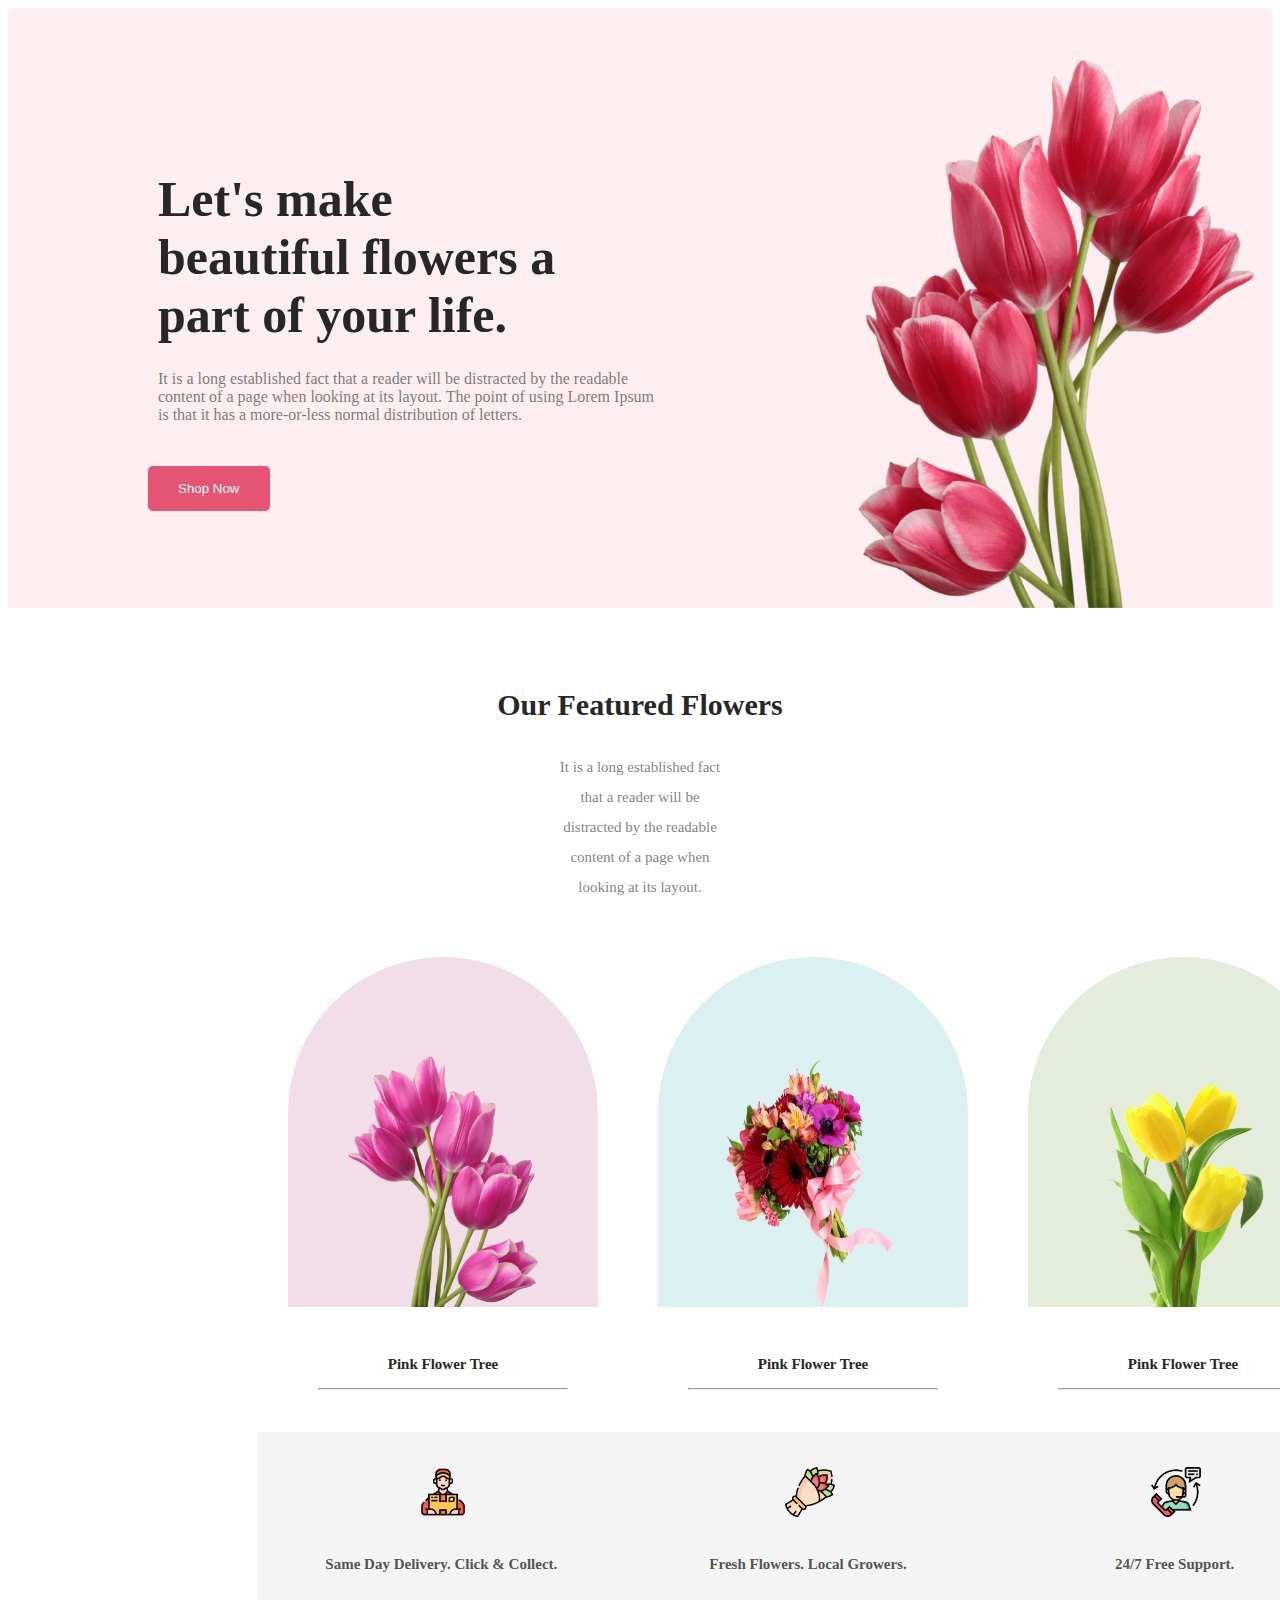
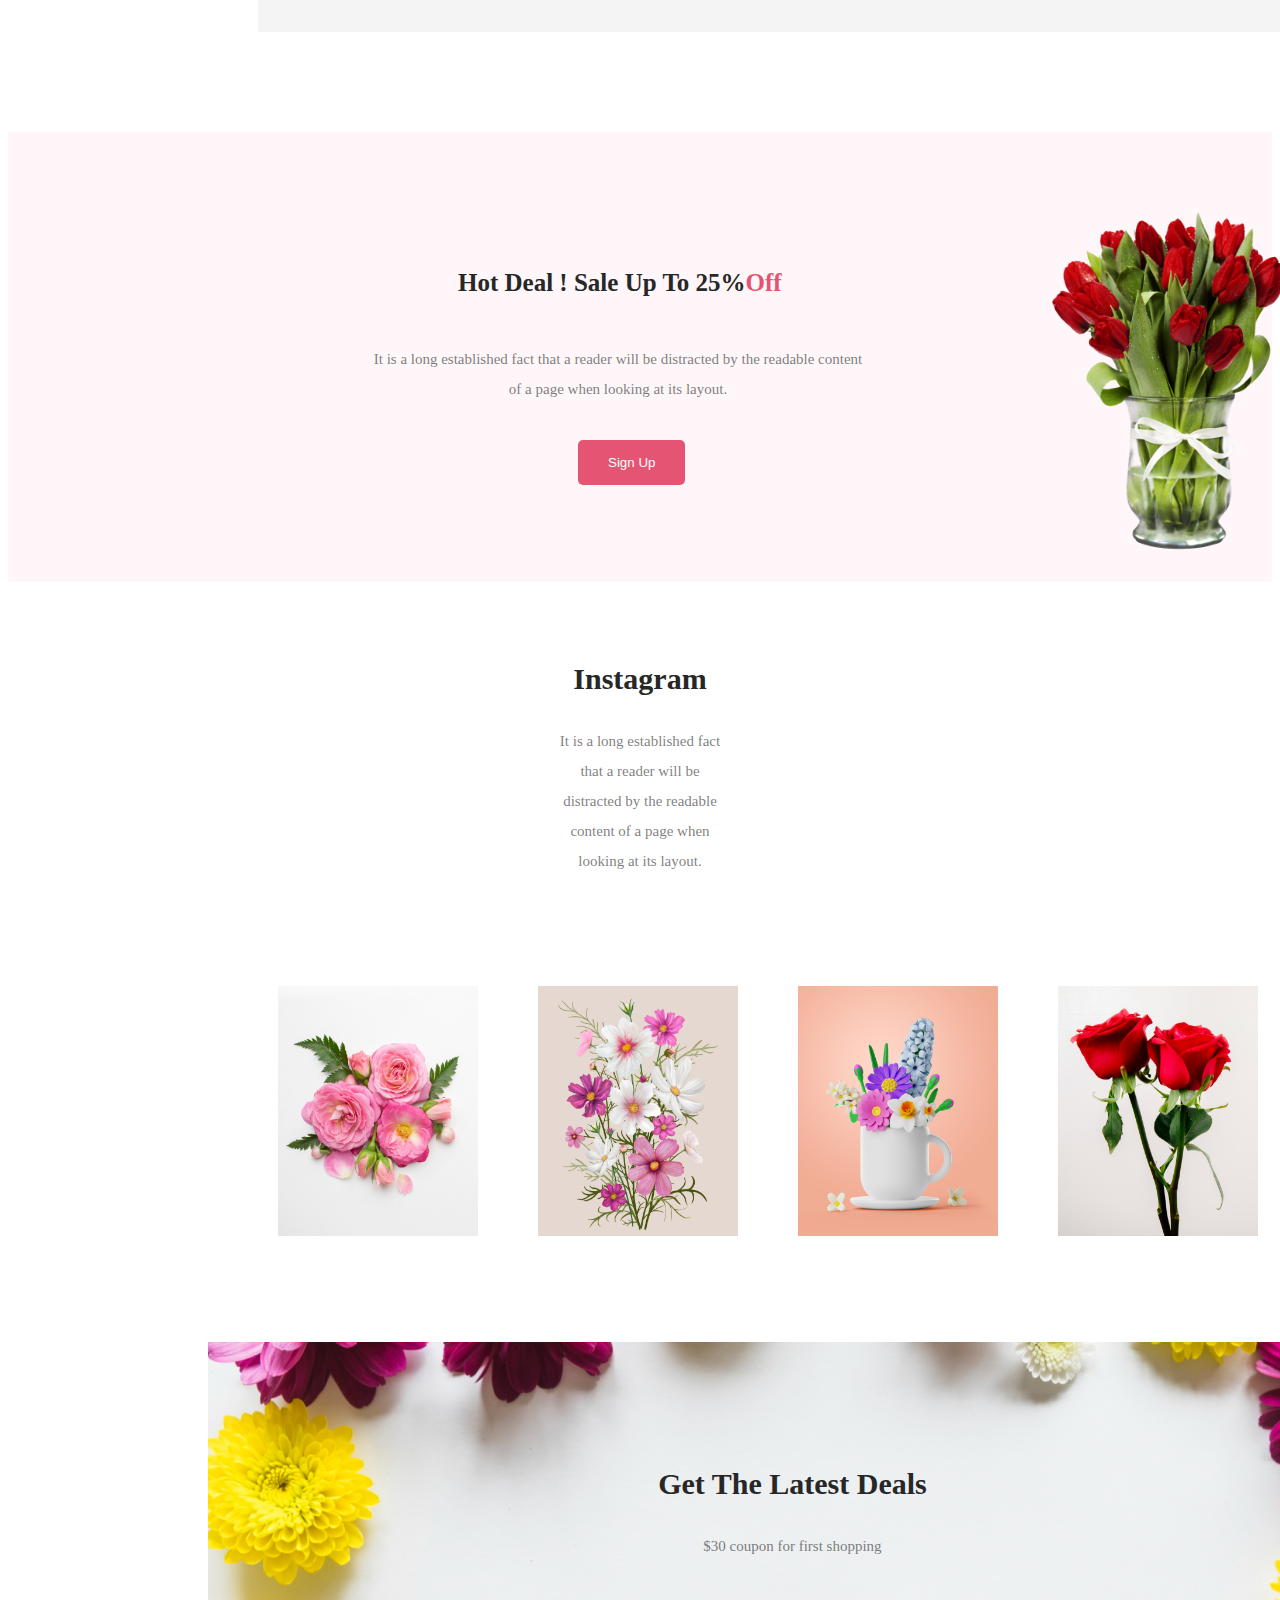
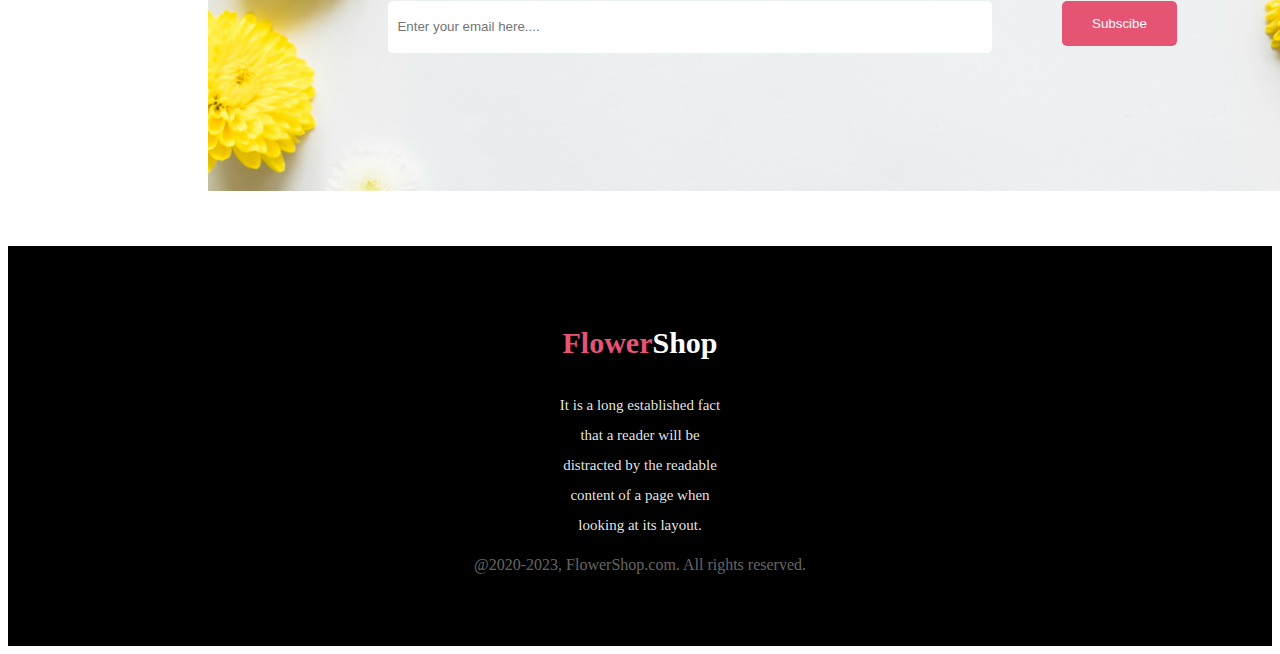
<file: index.html>
<!DOCTYPE html>
<html lang="en">
<head>
    <meta charset="UTF-8">
    <meta name="viewport" content="width=device-width, initial-scale=1.0">
    <title>Document</title>
    <link rel="stylesheet" href="mine.css">
</head>
<body>
 <div class="background">
 <div class="first">
    <p class="title">Let's make beautiful flowers a part of your life.</p>
    <p class="subtitle">It is a long established fact that a reader will be distracted by the readable content of 
        a page when looking at its layout. The point of using Lorem Ipsum is that it has a
         more-or-less normal distribution of letters.</p>
<nav><ul><li><button class="button">Shop Now</button></li></ul></nav>
    </div>
    <img class="image" src="pngwing 10.png" alt="">
 </div>
 </div> 


 <div class="background2">
    <h3 class="second">Our Featured Flowers</h3>
    <h1 class="subtitle2">It is a long established fact that a reader will be distracted by 
        the readable content of a page when looking at its layout.</h1>

    <div class="section">
        <div class="section1">
            <img class="im" src="pngwing 6.png" alt="">
            <p class="p">Pink Flower Tree</p>
            <hr>
        </div>
        
        <div class="section2">
            <img class="im" src="pngwing 5.png" alt="">
            <p class="p">Pink Flower Tree</p>
            <hr>
        </div>
        <div class="section3">
            <img class="im" src="pngwing 7.png" alt="">
            
            <p class="p">Pink Flower Tree</p>
            <hr>
        </div>
    </div>
</div> 


<div class="background3">

    <div class="sec">
        <div class="sec1">
            <img class="group" src="Group 57.png" alt="">
            <p class="g">Same Day Delivery. Click & Collect.</p>
           
        </div>
        
        <div class="sec2">
            <img class="group" src="Group 58.png" alt="">
            <p class="g">Fresh Flowers. Local Growers.</p>
            
        </div>
        <div class="sec3">
            <img class="group" src="Group 59.png" alt="">
            
            <p class="g">24/7 Free Support.</p>
           
        </div>
    </div>
</div>

<div class="background4">
    <div class="four">
        <p class="title2">Hot Deal ! Sale Up To 25% <span class="sa">Off</span></p>
        <p class="subtitle3">It is a long established fact that a reader will 
         be distracted by the readable content of a page when looking at its layout.</p>
   <nav><ul><li><button class="button2">Sign Up</button></li></ul></nav>
       </div>
       <img class="image2" src="pngwing 8.png" alt="">
    </div>
    </div> 


<div class="background5">
    <h3 class="second">Instagram</h3>
    <h1 class="subtitle2">It is a long established fact that a reader will be distracted by 
        the readable content of a page when looking at its layout.</h1>

        <div class="insta">

            <div class="insta1">
                <img class="group1" src="Flower 01.png" alt="">  
            </div>
            
            <div class="insta2">
                <img class="group1" src="Rectangle 4.png" alt="">   
            </div>

            <div class="insta3">
                <img class="group1" src="Rectangle 5.png" alt="">   
            </div>

            <div class="insta3">
                <img class="group1" src="Rectangle 6.png" alt="">   
            </div>

        </div>    
        </div>
</div> 



<div class="background6">
    <div class ="image3">
<h3 class="second2">Get The Latest Deals</h3>
<h1 class="subtitle4">$30 coupon for first shopping</h1>
<form class="mail">
    <label for="Email"></label>
    <input type ="email" name="Email" id="Email" placeholder="  Enter your email here....">
    <nav><ul><li><button class="button3">Subscibe</button></li></ul></nav> 
</form>
</div>
</div>

<footer class="background7">
    <p class="flower">Flower<span class="s">Shop</span></p>
    <p class="subtitle5">It is a long established fact that a reader will be distracted by the readable content of a page when looking at 
        its layout.</p>
        <p class="last">@2020-2023, FlowerShop.com. All rights reserved. </p> 
</footer>

</body>
</html>
</file>
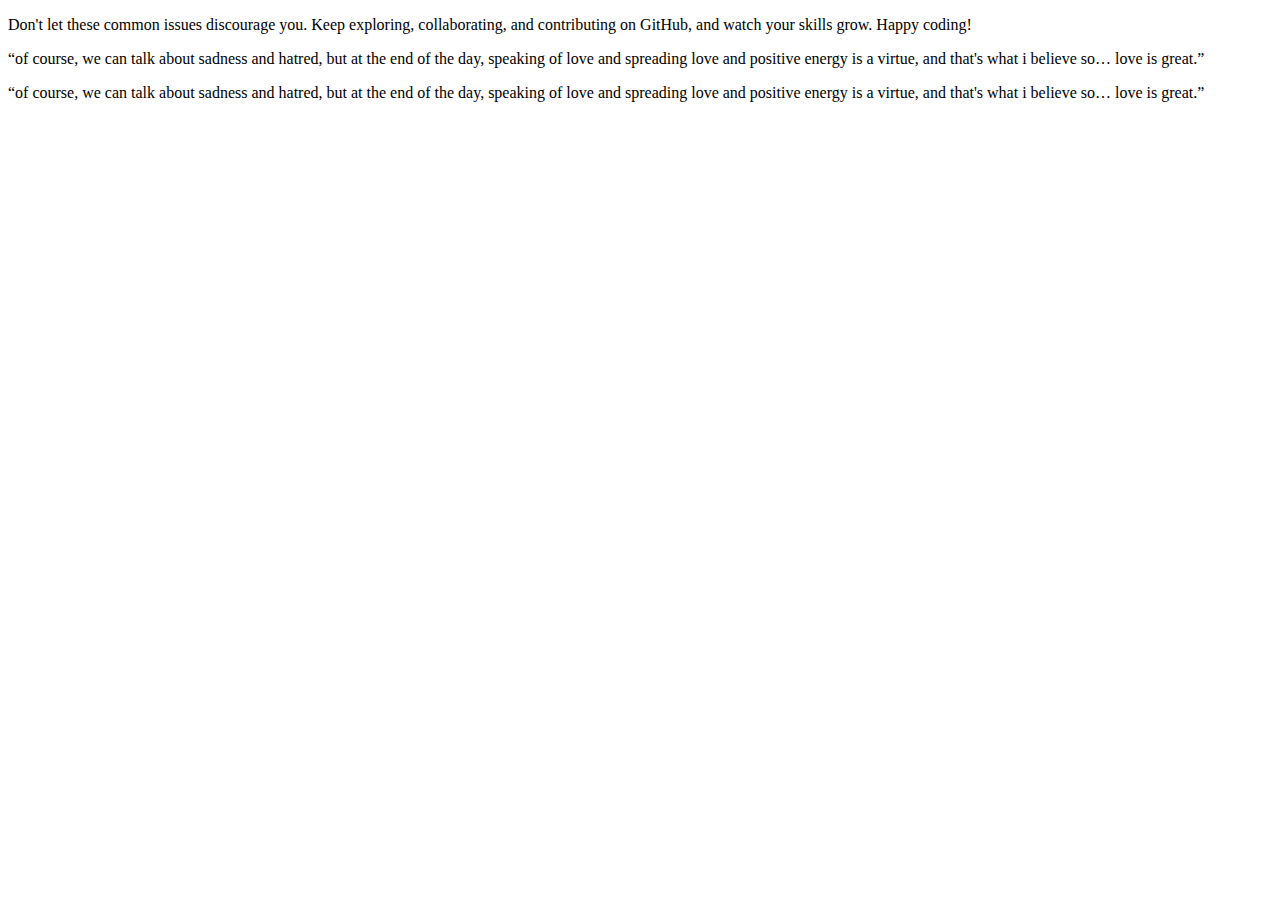
<file: my.html>
<!DOCTYPE html>
<html lang="en">
<head>
    <meta charset="UTF-8">
    <meta name="viewport" content="width=device-width, initial-scale=1.0">
    <title>Document</title>
    <link rel="stylesheet" href="mine.css">
</head>
<body>
    <div>
    <p>
        Don't let these common issues discourage you. Keep exploring, collaborating,
         and contributing on GitHub, and watch your skills grow. Happy coding!
    </p>
<p>
    “of course, we can talk about sadness and hatred, but at the end of the day, speaking 
    of love and spreading love and positive energy is a virtue, and that's what i believe so… love is great.” 
</p>
<p>
    “of course, we can talk about sadness and hatred, but at the end of the day, speaking 
    of love and spreading love and positive energy is a virtue, and that's what i believe so… love is great.” 
</p>
</div>
</body>
</html>
</file>
<file: mine.css>
.background{
    display:flex;
    background-color: rgba(229, 84, 115, 0.10);
    width: 100%;
    height: 600px;
    justify-content:space-between;
    background-repeat: no-repeat;
    background-position: right;
    align-items: center;
}

.title{
    display:flex;
    width: 400px;
    height: 150px;
    color: #272727;
    font-size: 50px;
    padding:30px 30px 0px 150px;
    font-weight: 800;
}
.subtitle{
    width: 500px;
    height: 50px;
    display:flex;
    color: rgba(39, 39, 39, 0.60);
    font-size: 16px;
    font-weight: 400;
    padding:0px 30px 30px 150px;
    
}
.button{
    display:flex;
    list-style: none;
    border-radius: 5px;
    border:0px;
    background-color: #E55473;
    padding: 15px 30px 15px 30px;
    color: white;
    margin-left: 100px;
    margin-top: 0;
}
.image{
    width: 450px;
    height: 550px;
    margin-right: 110px;
    padding :50px 30px 0px 150px;
}




.second{
    color: #272727;
    text-align: center;
    font-size: 30px;
    font-weight: 800;
    padding : 50px 100px 0px 100px;
}
.subtitle2{
color: rgba(39, 39, 39, 0.60);
text-align: center;
font-size: 15px;
font-weight: 400;
line-height: 30px;
padding : 0px 550px 0px 550px;
}

.section{
    width: 1200px;
    height: 400px;
    background-color: white;
    margin :30px 30px 30px 250px; 
    align-items: center;
    display :flex;
    
}
.section1{
    border-radius: 300px 300px 0px 0px;
    width: 250px;
    height:290px;
    background-color: rgba(167, 33, 98, 0.15);
    padding : 30px 30px 30px 30px; 
    margin : 30px;
    align-items: center;
}

.section2{
    border-radius: 300px 300px 0px 0px;
    width: 250px;
    height:290px;
    background-color:rgba(5, 151, 160, 0.15);
    padding : 30px 30px 30px 30px; 
    margin : 30px;
    align-items: center;
}

.section3{
    border-radius: 300px 300px 0px 0px;
    width: 250px;
    height:290px;
    background-color: rgba(71, 125, 17, 0.15);
    padding : 30px 30px 30px 30px; 
    margin : 30px;
    align-items: center;
}

.im{
    width: 190px;
    height: 250px;
    margin-top: 40px;
    padding :30px 30px 30px 30px;

}

.p{
     color: #272727;
    text-align: center;
    font-size: 15px;
    font-weight: 800;
}



.sec{
    width: 1100px;
    height: 200px;
    background-color: rgba(39, 39, 39, 0.05);
    margin :100px 30px 100px 250px; 
    align-items: center;
    display :flex;
    
}
.sec1{
   
    width: 250px;
    height:290px;
   
    padding : 30px 30px 30px 30px; 
    margin : 30px;
    align-items: center;
}

.sec2{
  
    width: 250px;
    height:290px;
   
    padding : 30px 30px 30px 30px; 
    margin : 30px;
    align-items: center;
}

.sec3{
   
    width: 250px;
    height:290px;
   
    padding : 30px 30px 30px 30px; 
    margin : 30px;
    align-items: center;
}

.group{
    width: 50px;
    height: 50px;
    margin-top: 40px;
    padding :40px 10px 20px 100px;

}

.g{
    color: rgba(39, 39, 39, 0.80);
    text-align: center;
    font-size: 15px;
    font-weight: 800;
}



.background4{
    display:flex;
    background-color: rgba(229, 84, 115, 0.05);
    width: 100%;
    height: 450px;
    justify-content:space-between;
    background-repeat: no-repeat;
    background-position: right;
    align-items: center;
}

.title2{
    display:flex;
    width: 350px;
    height: 50px;
    color: #272727;
    font-size: 25px;
    padding:30px 30px 0px 450px;
    font-weight: 900;
}
.subtitle3{
    width: 500px;
    height: 50px;
    display:flex;
    color: rgba(39, 39, 39, 0.60);
    font-size: 15px;
    font-weight: 400;
    padding:0px 30px 30px 360px;
    text-align: center;
    line-height: 30px;

}
.button2{
    display:flex;
    list-style: none;
    border-radius: 5px;
    border:0px;
    background-color: #E55473;
    padding: 15px 30px 15px 30px;
    color: white;
    margin-left: 530px;
    margin-top: 0;
   
}
.image2{
    width: 250px;
    height: 350px;
    margin-right: 110px;
    padding :50px 150px 0px 150px;
}



.insta{
    width: 1200px;
    height: 400px;
    background-color: white;
    margin :0px 30px 30px 250px; 
    align-items: center;
    display :flex;
    
}
.insta1{
 
    width: 250px;
    height:290px;
    padding : 0px 0px 10px 10px; 
    margin : 0px;
    align-items: center;
}

.insta2{
   
    width: 250px;
    height:290px;
    padding : 0px 0px 10px 10px; 
    margin : 0px;
    align-items: center;
}

.insta3{
  
    width: 250px;
    height:290px;
    padding : 0px 0px 10px 10px;
    margin : 0px;
    align-items: center;
}
.insta4{
   
    width: 250px;
    height:290px;
    padding : 0px 0px 10px 10px;
    margin : 0px;
    align-items: center;
}
.group1{

        width: 200px;
        height: 250px;
        margin-top: 40px;
        padding :10px 10px 10px 10px;
    

}

.background6 {
    background-image: url('Rectangle\ 9.png');
    width: 1200px;
    height: 500px;
    margin :0px 30px 30px 200px; 
    align-items: center;
    display :flex;
    background-repeat: no-repeat;
    background-position: center;
}

.second2{
    color: #272727;
    text-align: center;
    font-size: 30px;
    font-weight: 800;
    padding : 50px 300px 0px 0px;
}
.subtitle4{
    color: rgba(39, 39, 39, 0.60);
    text-align: center;
    font-size: 15px;
    font-weight: 400;
    line-height: 30px;
    padding : 0px 550px 0px 250px;
    }

input[type="email"]{
    width: 600px;
    height: 50px;
    border: none;
    margin : 30px 30px 30px 180px ;
    border-radius: 5px;
}

.mail{
    display: flex;
    justify-content:space-around;
}

.button3{
    display:flex;
    list-style: none;
    border-radius: 5px;
    border:0px;
    background-color: #E55473;
    padding: 15px 30px 15px 30px;
    color: white;
    margin : 30px 500px 100px 0px;
   
    
}

.background7{
    width: 100%;
    height: 400px;
    background-color: black;
    text-align: center;
}
.flower{
    color: #E55473;
    font-size: 30px;
    font-weight: 800; 
    padding-top: 80px;
}
.s{
    color: white;
    font-size: 30px;
    font-weight: 800;
}
.subtitle5{
    color:rgba(255, 255, 255, 0.90);
    text-align: center;
    font-size: 15px;
    font-weight: 400;
    line-height: 30px;
    padding : 0px 550px 0px 550px;
    }
.last {
    color: rgba(255, 255, 255, 0.40);
text-align: center;
font-size: 16px;
font-weight: 400;
}

.sa{
        color: #E55473;
        font-size: 25px;
        font-weight: 900;
    } 
nav li {
    list-style: none;
}
</file>
